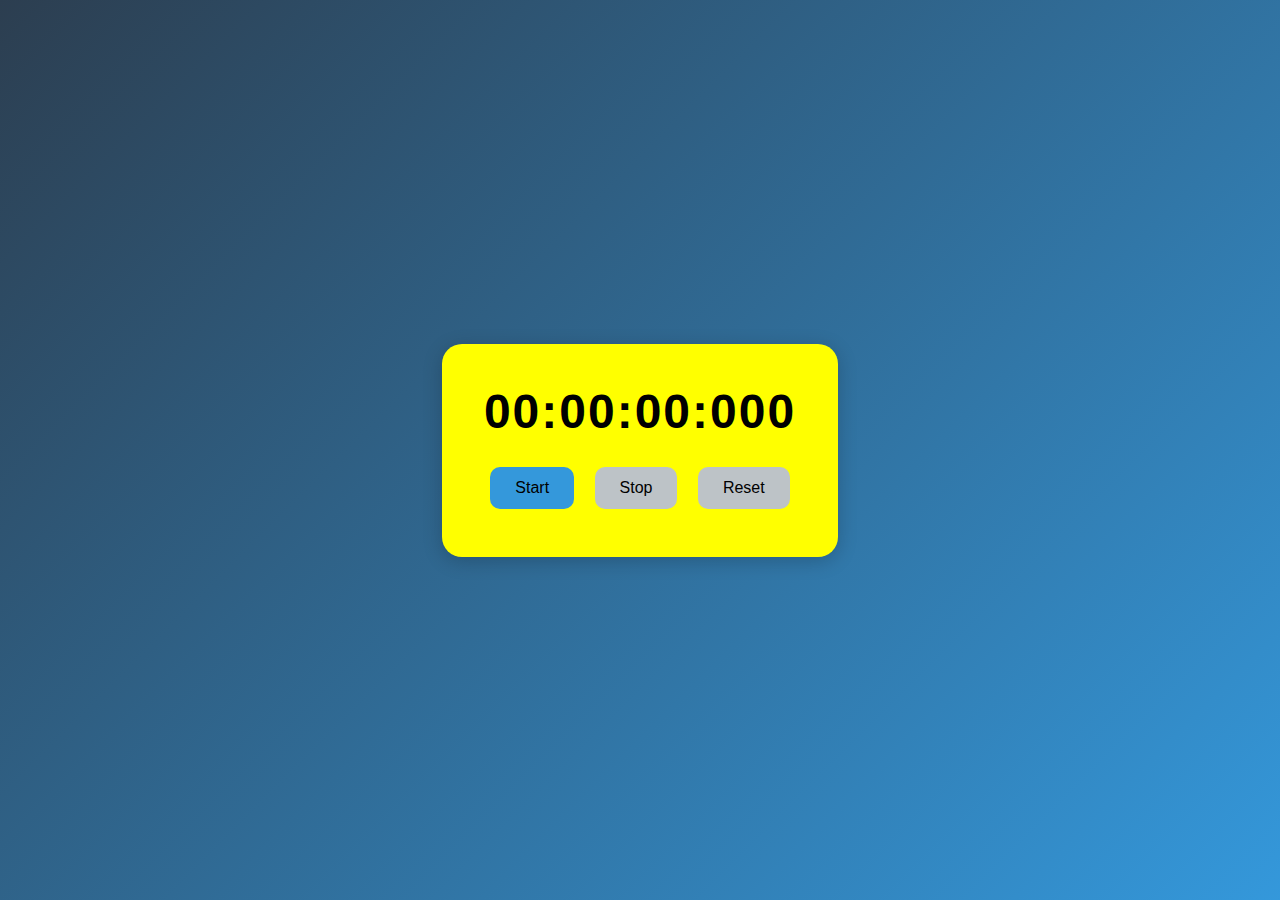
<file: StopWatch.html>
<!DOCTYPE html>
<html lang="en">
<head>
  <meta charset="UTF-8">
  <meta name="viewport" content="width=device-width, initial-scale=1.0">
  <title>Stopwatch Timer</title>
  <style>
    * {
      box-sizing: border-box;
      margin: 0;
      padding: 0;
      font-family: 'Poppins', sans-serif;
    }

    body {
      background: linear-gradient(135deg, #2c3e50, #3498db);
      height: 100vh;
      display: flex;
      justify-content: center;
      align-items: center;
    }

    .stopwatch {
      background: rgb(255, 255, 0);
      padding: 40px;
      border-radius: 20px;
      box-shadow: 0 4px 20px rgba(0,0,0,0.2);
      text-align: center;
    }

    .time {
      font-size: 3rem;
      font-weight: bold;
      margin-bottom: 20px;
      letter-spacing: 2px;
      color: #000000;
    }

    .buttons button {
      background: #3498db;
      border: none;
      padding: 12px 25px;
      margin: 8px;
      border-radius: 10px;
      color: rgb(0, 0, 0);
      font-size: 1rem;
      cursor: pointer;
      transition: all 0.3s ease;
    }

    .buttons button:hover {
      background: #2980b9;
    }

    .buttons button:disabled {
      background: #bdc3c7;
      cursor: not-allowed;
    }
  </style>
</head>
<body>
  <div class="stopwatch">
    <div class="time" id="display">00:00:00:000</div>
    <div class="buttons">
      <button id="start">Start</button>
      <button id="stop" disabled>Stop</button>
      <button id="reset" disabled>Reset</button>
    </div>
  </div>

  <script>
    let startTime, updatedTime, difference, timerInterval;
    let running = false;

    const display = document.getElementById('display');
    const startBtn = document.getElementById('start');
    const stopBtn = document.getElementById('stop');
    const resetBtn = document.getElementById('reset');

    function updateDisplay() {
      updatedTime = new Date().getTime();
      difference = updatedTime - startTime;

      let hours = Math.floor(difference / (1000 * 60 * 60));
      let minutes = Math.floor((difference % (1000 * 60 * 60)) / (1000 * 60));
      let seconds = Math.floor((difference % (1000 * 60)) / 1000);
      let milliseconds = difference % 1000;

      display.textContent =
        `${hours.toString().padStart(2, '0')}:` +
        `${minutes.toString().padStart(2, '0')}:` +
        `${seconds.toString().padStart(2, '0')}:` +
        `${milliseconds.toString().padStart(3, '0')}`;
    }

    startBtn.onclick = () => {
      if (!running) {
        running = true;
        startTime = new Date().getTime() - (difference || 0);
        timerInterval = setInterval(updateDisplay, 10);
        startBtn.disabled = true;
        stopBtn.disabled = false;
        resetBtn.disabled = false;
      }
    };

    stopBtn.onclick = () => {
      running = false;
      clearInterval(timerInterval);
      startBtn.disabled = false;
      stopBtn.disabled = true;
    };

    resetBtn.onclick = () => {
      clearInterval(timerInterval);
      running = false;
      difference = 0;
      display.textContent = "00:00:00:000";
      startBtn.disabled = false;
      stopBtn.disabled = true;
      resetBtn.disabled = true;
    };
  </script>
</body>
</html>
</file>
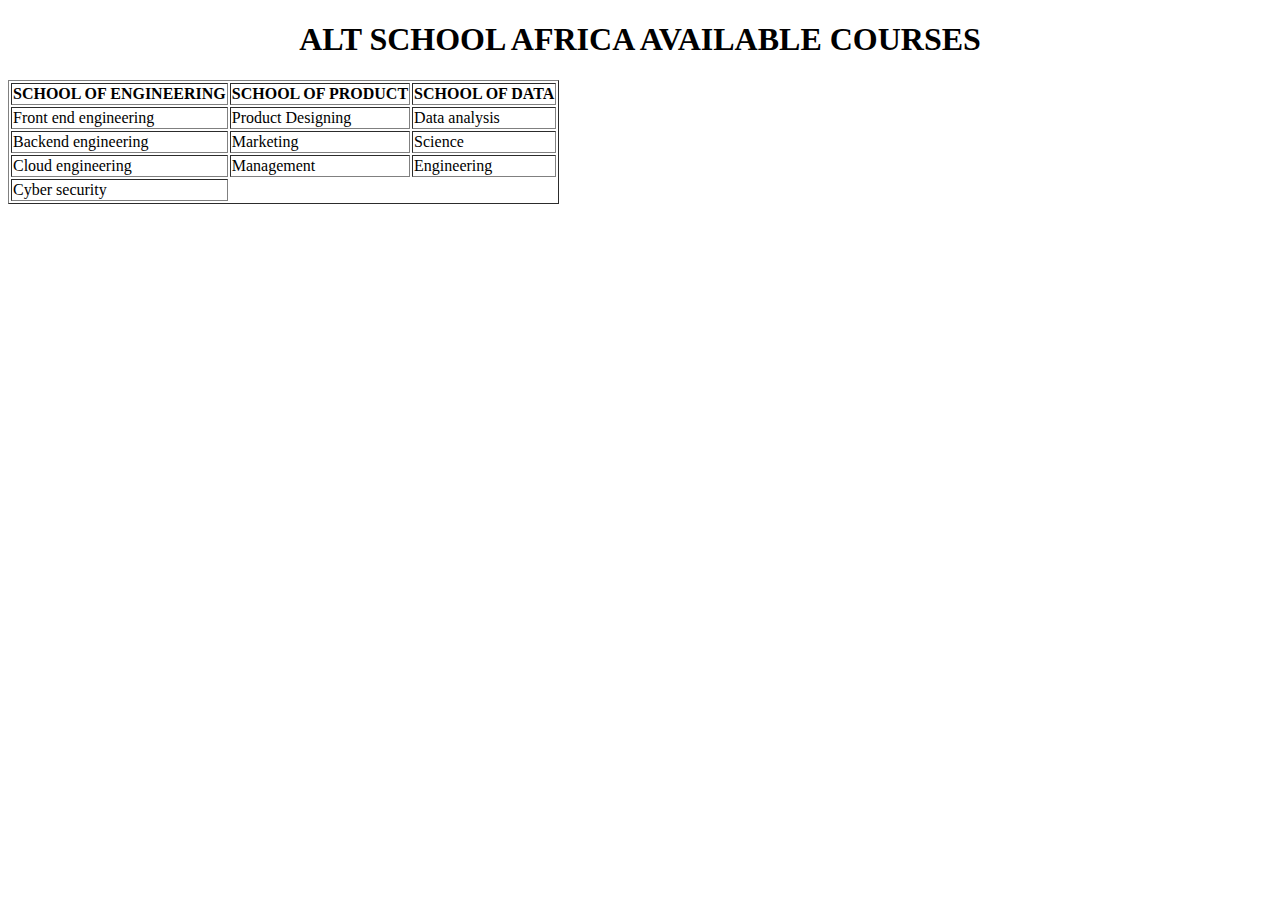
<file: table.html>
<!DOCTYPE html>
<html lang="en">
<head>
    <meta charset="UTF-8">
    <meta name="viewport" content="width=device-width, initial-scale=1.0">
    <title>Document</title>
</head>
<body>
    <h1 style="text-align: center;"> ALT SCHOOL AFRICA  AVAILABLE COURSES</h1>
    <table border="1">
  <tr>
    <th> SCHOOL OF ENGINEERING</th>
    <th>SCHOOL OF PRODUCT</th>
    <th>SCHOOL OF DATA</th>
  </tr>
  <tr>
    <td>Front end engineering</td>
    <td>Product Designing</td>
    <td>Data analysis</td>
  </tr>
  <tr>
    <td>Backend engineering</td>
    <td>Marketing</td>
    <td>Science</td>
  </tr>

<tr> 
    <td>Cloud engineering</td>
    <td>Management</td>
    <td>Engineering</td>
</tr>
<tr>
    <td>Cyber security</td>
</tr>
</table>

</body>
</html>
</file>
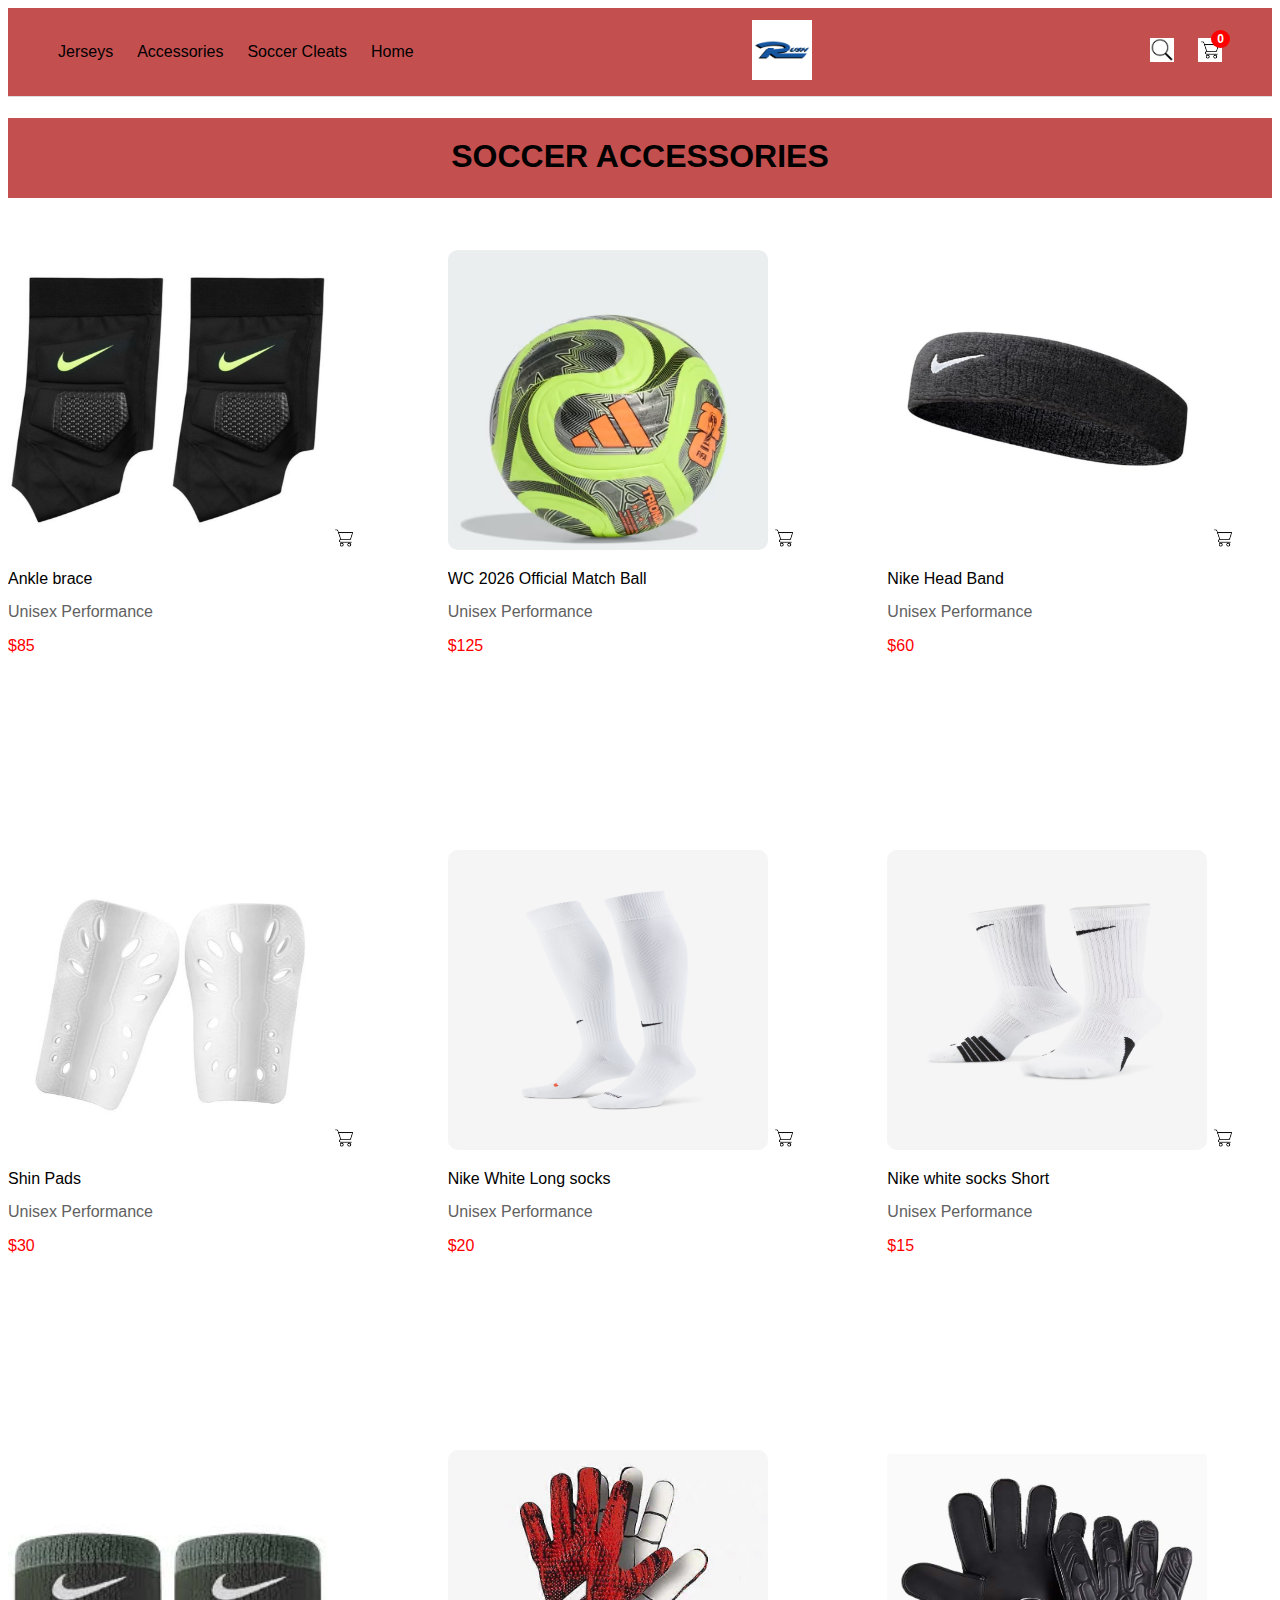
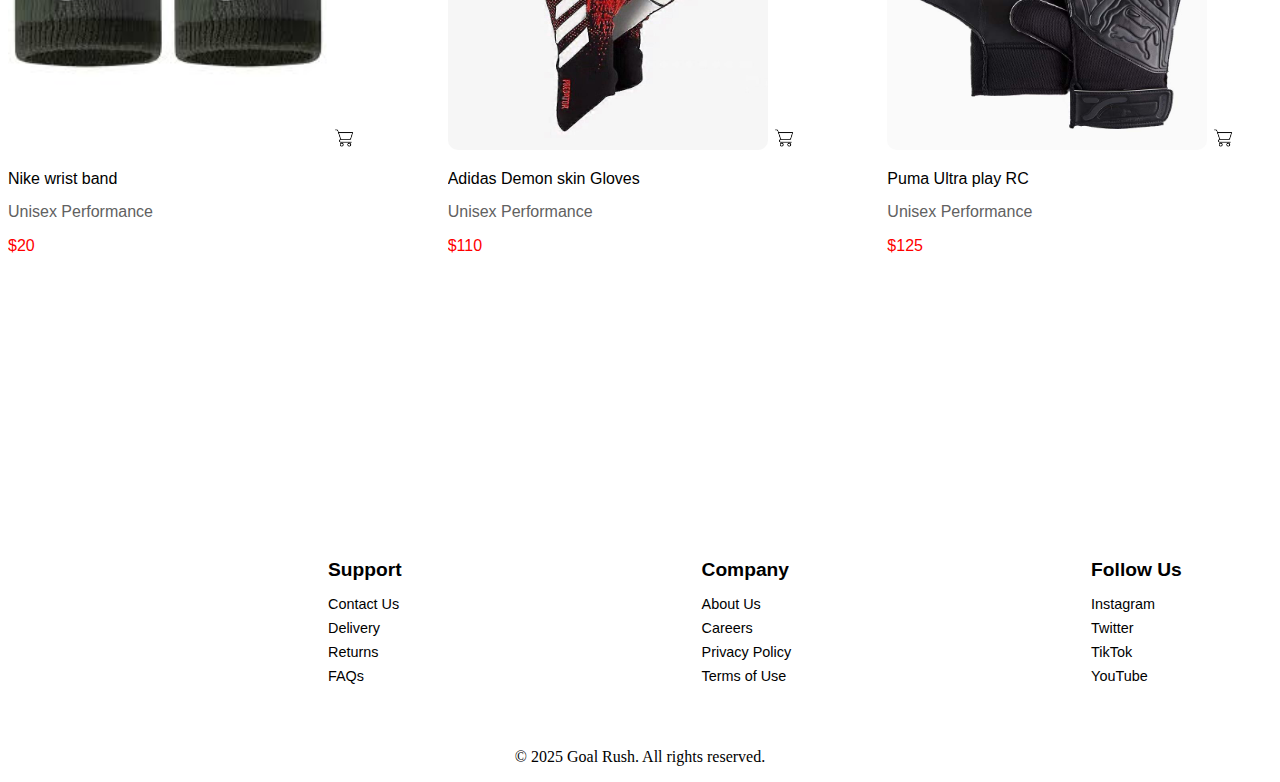
<file: Project/Accessories_code/Accessories.html>
<!DOCTYPE html>
<html lang="en">
<head>
    <meta charset="UTF-8">
    <meta name="viewport" content="width=device-width, initial-scale=1.0">
    <title>Goal Rush . Accessories</title>
    <link rel="stylesheet" href="../Accessories_code/Accessories.css">
    <link rel="icon" type="image/png" href="../Page/logo.png">
</head>
<body>
        <script>
        function addToCartAlert() {
    alert("Item added to cart!");}
    </script>
<nav class="navbar">
    <div class="nav-left">
        <a href="../Jerseys_Code/Jerseys.html">Jerseys</a>
        <a href="../Acc_Code/Accessories.html">Accessories</a>
        <a href="../Cleats_Code/Cleats.html">Soccer Cleats</a>
        <a href="../Project/Home.html">Home</a>
    </div>

    <div class="logo">
        <img src="../Page/logo.png" alt="Store Logo">
    </div>

    <div class="nav-right">
        <a href="" class="search-btn">
        <img src="../Page/search.png" alt="search">
        </a>

        <a href="#" class="cart-btn">
        <img src="../Page/cart.jpg" alt="Cart">
        <span class="cart-count">0</span>
        </a>
    </div>
    </nav>
<h1>SOCCER ACCESSORIES</h1>

<section class="Whole-items1">
    <div class="ind-items">
        <img src="../Accessories/anklev.webp" class="ind-img">
        <a href="" class="cart-btn">
        <img src="../Page/cart.jpg" alt="Cart" onclick="addToCartAlert()" class="add-cart-icon" data-name="Soccer Jersey">
        </a>
        <div class="writing">
        <p>Ankle brace</p>
        <p style="color: rgb(97, 97, 97);">Unisex Performance</p>
        <p style="color: red;">$85</p>
        </div>
    </div>
    
    <div class="ind-items">
        <img src="../Accessories/fifa-world-cup-26-trionda-pro-winter-ball.avif" class="ind-img">
        <a href="" class="cart-btn">
        <img src="../Page/cart.jpg" alt="Cart" onclick="addToCartAlert()" class="add-cart-icon" data-name="Soccer Jersey">
        </a>
        <div class="writing">
        <p>WC 2026 Official Match Ball</p>
        <p style="color: rgb(97, 97, 97);">Unisex Performance</p>
        <p style="color: red;">$125</p>
        </div>
    </div>
    
    <div class="ind-items">
        <img src="../Accessories/head band.webp" class="ind-img">
        <a href="" class="cart-btn">
        <img src="../Page/cart.jpg" alt="Cart" onclick="addToCartAlert()" class="add-cart-icon" data-name="Soccer Jersey">
        </a>
        <div class="writing">
        <p>Nike Head Band</p>
        <p style="color: rgb(97, 97, 97);">Unisex Performance</p>
        <p style="color: red;">$60</p>
        </div>
    </div>
</section>

<section class="Whole-items2">
    <div class="ind-items">
        <img src="../Accessories/shin pads.jpg" class="ind-img">
        <a href="" class="cart-btn">
        <img src="../Page/cart.jpg" alt="Cart" onclick="addToCartAlert()" class="add-cart-icon" data-name="Soccer Jersey">
        </a>
        <div class="writing">
        <p>Shin Pads</p>
        <p style="color: rgb(97, 97, 97);">Unisex Performance</p>
        <p style="color: red;">$30</p>
        </div>
    </div>
    
    <div class="ind-items">
        <img src="../Accessories/socks long.avif" class="ind-img">
        <a href="" class="cart-btn">
        <img src="../Page/cart.jpg" alt="Cart" onclick="addToCartAlert()" class="add-cart-icon" data-name="Soccer cleats">
        </a>
        <div class="writing">
        <p>Nike White Long socks</p>
        <p style="color: rgb(97, 97, 97);">Unisex Performance</p>
        <p style="color: red;">$20</p>
        </div>
    </div>
    
    <div class="ind-items">
        <img src="../Accessories/socks short.avif" class="ind-img">
        <a href="" class="cart-btn">
        <img src="../Page/cart.jpg" alt="Cart" onclick="addToCartAlert()" class="add-cart-icon" data-name="Soccer Jersey">
        </a>
        <div class="writing">
        <p>Nike white socks Short</p>
        <p style="color: rgb(97, 97, 97);">Unisex Performance</p>
        <p style="color: red;">$15</p>
        </div>
    </div>
</section>

<section class="Whole-items2">
    <div class="ind-items">
        <img src="../Accessories/wrist band .jpeg" class="ind-img">
        <a href="" class="cart-btn">
        <img src="../Page/cart.jpg" alt="Cart" onclick="addToCartAlert()" class="add-cart-icon" data-name="Soccer Jersey">
        </a>
        <div class="writing">
        <p>Nike wrist band</p>
        <p style="color: rgb(97, 97, 97);">Unisex Performance</p>
        <p style="color: red;">$20</p>
        </div>
    </div>
    
    <div class="ind-items">
        <img src="../Accessories/Adidas demon skin.jpg" class="ind-img">
        <a href="" class="cart-btn">
        <img src="../Page/cart.jpg" alt="Cart" onclick="addToCartAlert()" class="add-cart-icon" data-name="Soccer Jersey">
        </a>
        <div class="writing">
        <p>Adidas Demon skin Gloves</p>
        <p style="color: rgb(97, 97, 97);">Unisex Performance</p>
        <p style="color: red;">$110</p>
        </div>
    </div>
    
    <div class="ind-items">
        <img src="../Accessories/Puma ultra play RC.jpg" class="ind-img">
        <a href="" class="cart-btn">
        <img src="../Page/cart.jpg" alt="Cart" onclick="addToCartAlert()" class="add-cart-icon" data-name="Soccer Jersey">
        </a>
        <div class="writing">
        <p>Puma Ultra play RC</p>
        <p style="color: rgb(97, 97, 97);">Unisex Performance</p>
        <p style="color: red;">$125</p>
        </div>
    </div>
</section>


<footer class="footer">
    <div class="footer-container">
        </div>

        <div class="footer-section" style="font-family: 'Gill Sans', 'Gill Sans MT', Calibri, 'Trebuchet MS', sans-serif;">
            <h3>Support</h3>
            <a href="#">Contact Us</a>
            <a href="#">Delivery</a>
            <a href="#">Returns</a>
            <a href="#">FAQs</a>
        </div>

        <div class="footer-section" style="font-family: 'Gill Sans', 'Gill Sans MT', Calibri, 'Trebuchet MS', sans-serif;">
            <h3>Company</h3>
            <a href="#">About Us</a>
            <a href="#">Careers</a>
            <a href="#">Privacy Policy</a>
            <a href="#">Terms of Use</a>
        </div>

        <div class="footer-section" style="font-family: 'Gill Sans', 'Gill Sans MT', Calibri, 'Trebuchet MS', sans-serif;">
            <h3>Follow Us</h3>
            <a href="#">Instagram</a>
            <a href="#">Twitter</a>
            <a href="#">TikTok</a>
            <a href="#">YouTube</a>
        </div>

    </div>
</footer>
    <p class="copyright" style="text-align: center;">© 2025 Goal Rush. All rights reserved.</p>

    <script>
// Load saved value from localStorage
let cartCount = parseInt(localStorage.getItem("cartCount")) || 0;

// Update the number on page load
document.getElementById("cart-count").textContent = cartCount;

// Add click events to all product cart icons
document.querySelectorAll(".add-cart-icon").forEach(btn => {
    btn.addEventListener("click", () => {

        // Increase count
        cartCount++;

        // Update text
        document.getElementById("cart-count").textContent = cartCount;

        // SAVE so it doesn't reset after reload
        localStorage.setItem("cartCount", cartCount);
    });
});
</script>
</body>

</html>
</file>
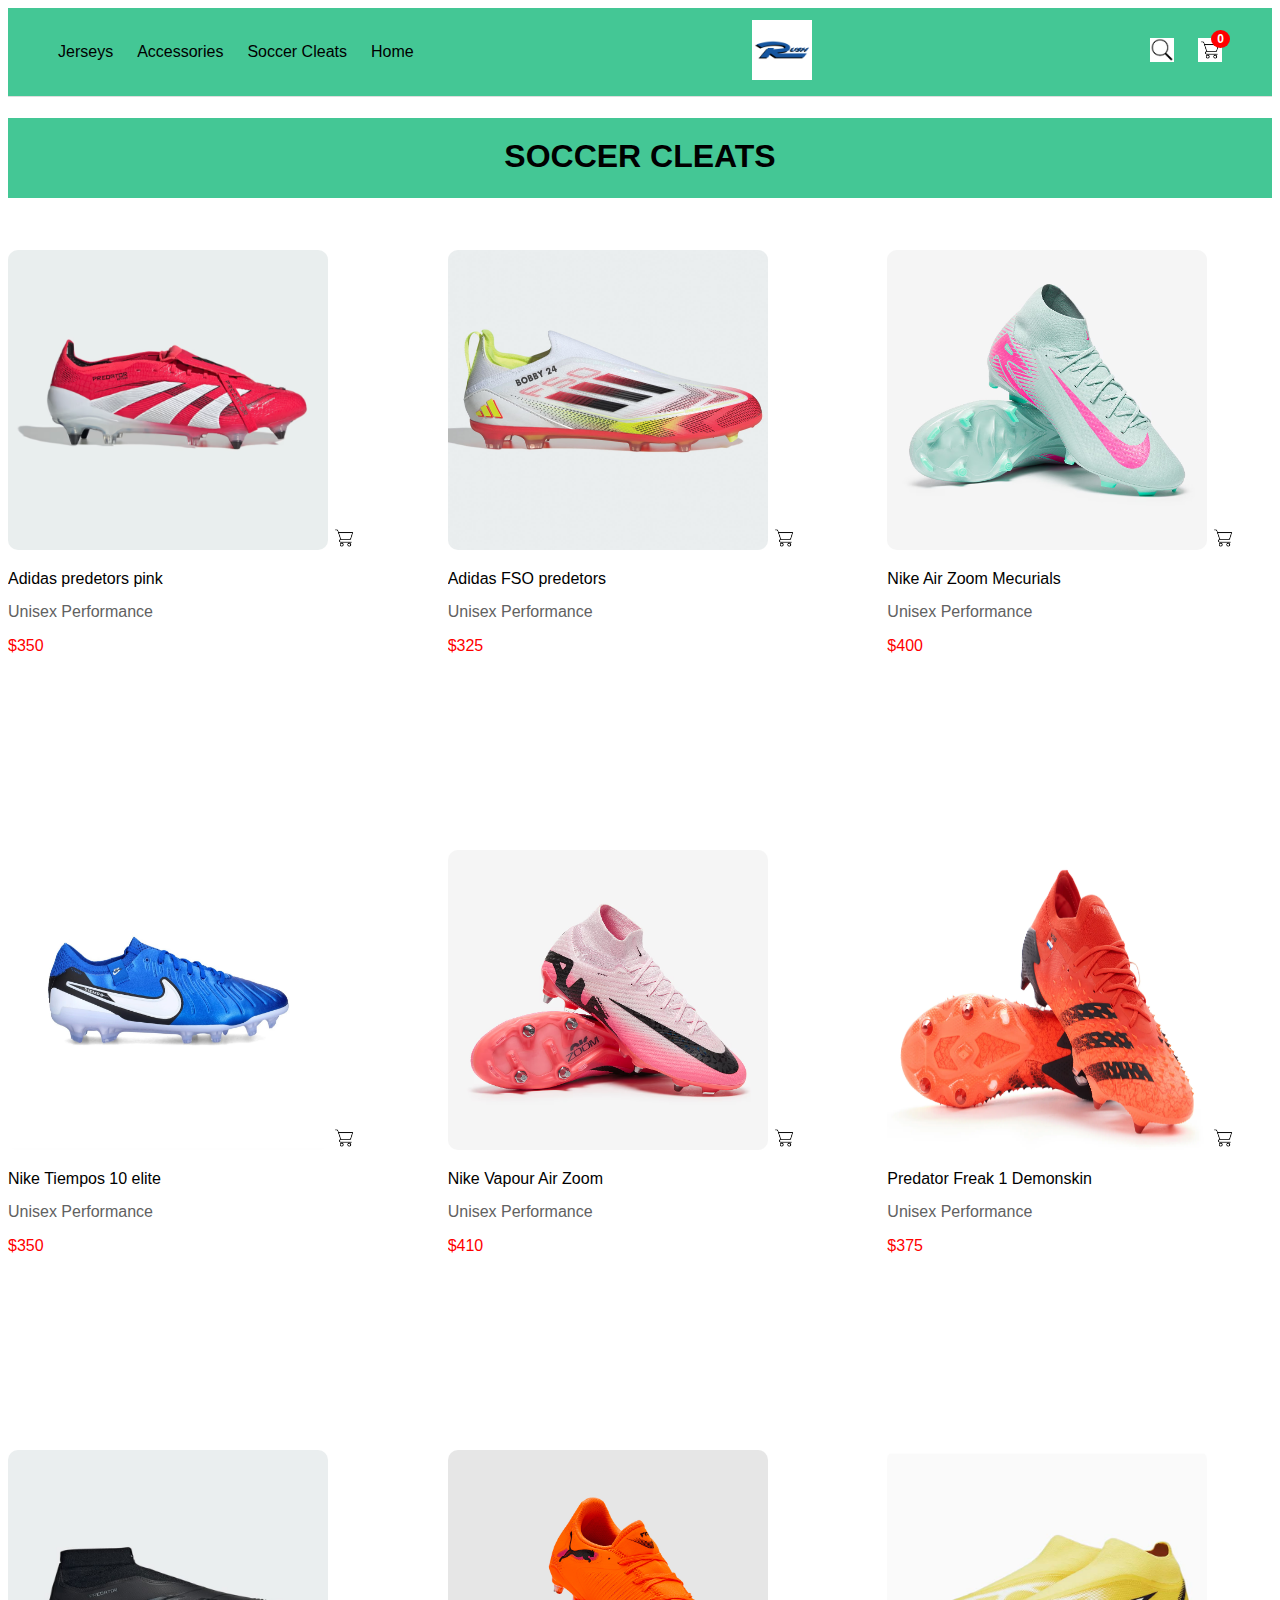
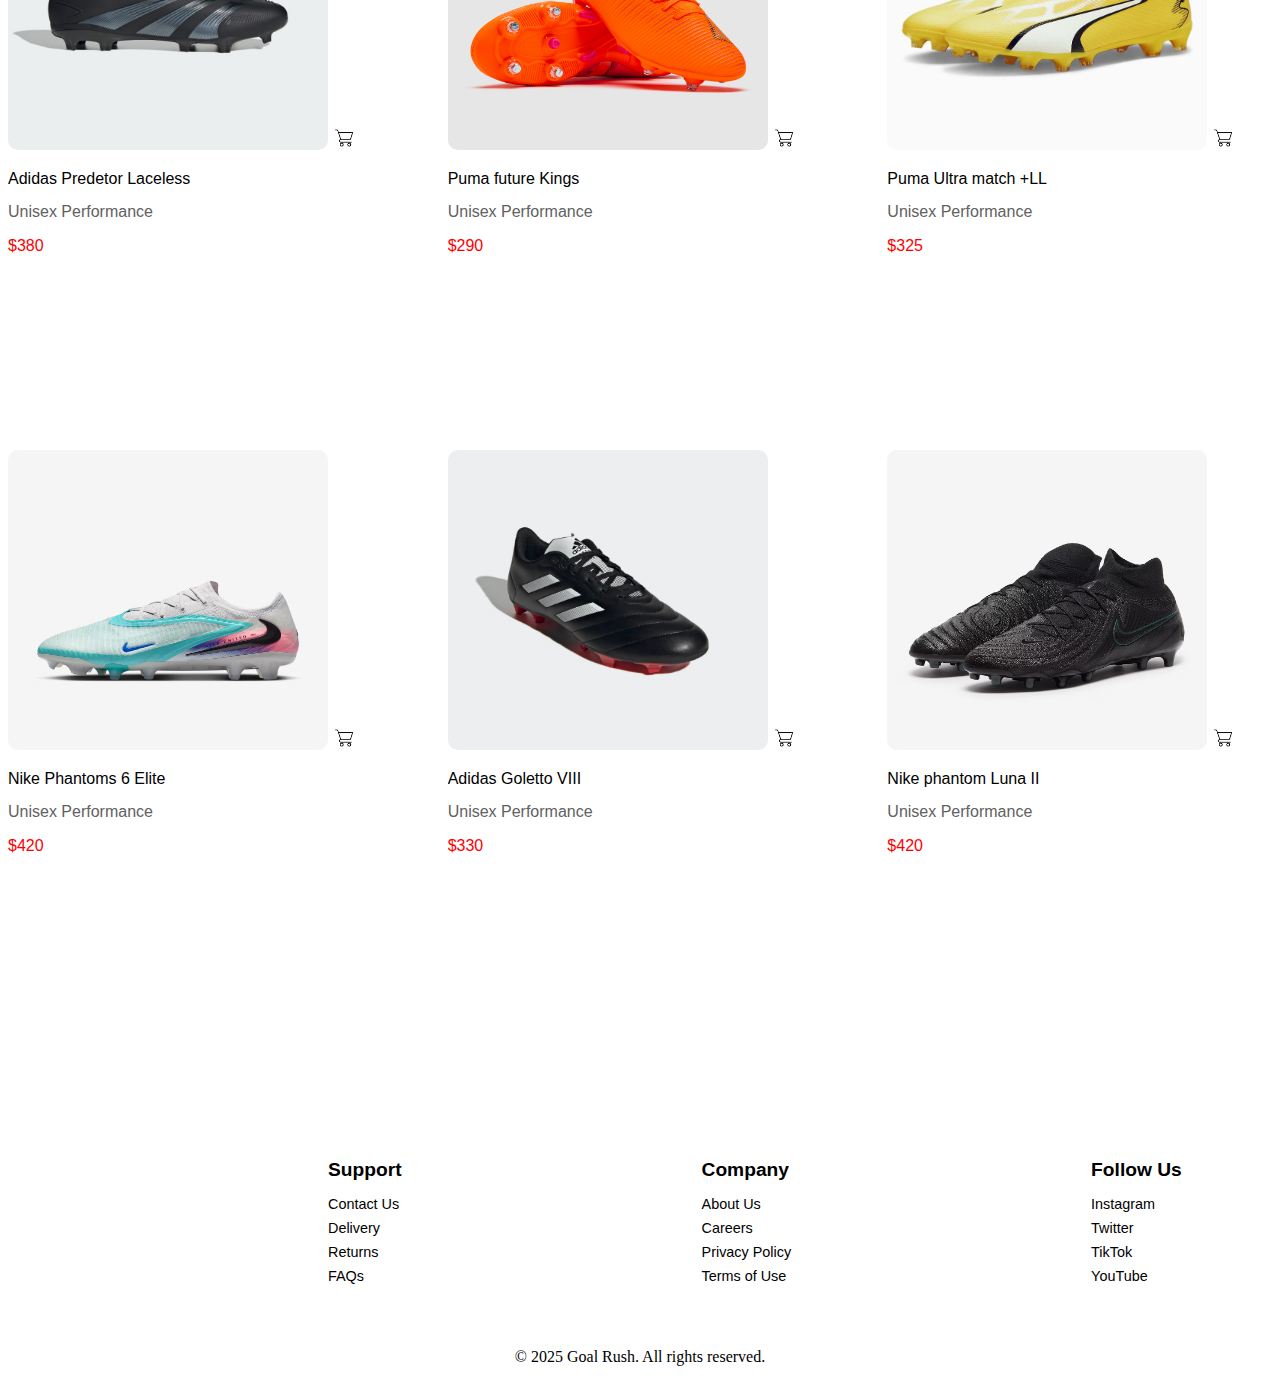
<file: Project/Cleats_Code/Cleats.html>
<!DOCTYPE html>
<html lang="en">
<head>
    <meta charset="UTF-8">
    <meta name="viewport" content="width=device-width, initial-scale=1.0">
    <title>Goal Rush . Cleats</title>
      <link rel="stylesheet" href="../Cleats_Code/Cleats.css">
    <link rel="icon" type="image/png" href="../Page/logo.png">
</head>
<body>

        <script>
        function addToCartAlert() {
    alert("Item added to cart!");}
    </script>
    <nav class="navbar">
    <div class="nav-left">
        <a href="../Jerseys_Code/Jerseys.html">Jerseys</a>
        <a href="../Acc_Code/Accessories.html">Accessories</a>
        <a href="../Cleats_Code/Cleats.html">Soccer Cleats</a>
        <a href="../Project/Home.html">Home</a>
    </div>

    <div class="logo">
        <img src="../Page/logo.png" alt="Store Logo">
    </div>

    <div class="nav-right">
        <a href="" class="search-btn">
        <img src="../Page/search.png" alt="search">
        </a>

        <a href="#" class="cart-btn">
        <img src="../Page/cart.jpg" alt="Cart">
        <span class="cart-count">0</span>
        </a>
    </div>
    </nav>
<h1>SOCCER CLEATS</h1>

<section class="Whole-items1">
    <div class="ind-items">
        <img src="../Boots images/Addidas predetors.png" class="ind-img">
        <a href="" class="cart-btn">
        <img src="../Page/cart.jpg" alt="Cart" onclick="addToCartAlert()" class="add-cart-icon" data-name="Soccer Jersey">
        </a>
        <div class="writing">
        <p>Adidas predetors pink</p>
        <p style="color: rgb(97, 97, 97);">Unisex Performance</p>
        <p style="color: red;">$350</p>
        </div>
    </div>
    
    <div class="ind-items">
        <img src="../Boots images/FSO predetors .jpg" class="ind-img">
        <a href="" class="cart-btn">
        <img src="../Page/cart.jpg" alt="Cart" onclick="addToCartAlert()" class="add-cart-icon" data-name="Soccer Jersey">
        </a>
        <div class="writing">
        <p>Adidas FSO predetors</p>
        <p style="color: rgb(97, 97, 97);">Unisex Performance</p>
        <p style="color: red;">$325</p>
        </div>
    </div>
    
    <div class="ind-items">
        <img src="../Boots images/Nike Air Zoom mercurials .avif" class="ind-img">
        <a href="" class="cart-btn">
        <img src="../Page/cart.jpg" alt="Cart" onclick="addToCartAlert()" class="add-cart-icon" data-name="Soccer Jersey">
        </a>
        <div class="writing">
        <p>Nike Air Zoom Mecurials</p>
        <p style="color: rgb(97, 97, 97);">Unisex Performance</p>
        <p style="color: red;">$400</p>
        </div>
    </div>
</section>

<section class="Whole-items2">
    <div class="ind-items">
        <img src="../Boots images/Nike tiempos 10 elite.png" class="ind-img">
        <a href="" class="cart-btn">
        <img src="../Page/cart.jpg" alt="Cart" onclick="addToCartAlert()" class="add-cart-icon" data-name="Soccer Jersey">
        </a>
        <div class="writing">
        <p>Nike Tiempos 10 elite</p>
        <p style="color: rgb(97, 97, 97);">Unisex Performance</p>
        <p style="color: red;">$350</p>
        </div>
    </div>
    
    <div class="ind-items">
        <img src="../Boots images/Nike Vapour Air Zoom.avif" class="ind-img">
        <a href="" class="cart-btn">
        <img src="../Page/cart.jpg" alt="Cart" onclick="addToCartAlert()" class="add-cart-icon" data-name="Soccer Jersey"> 
        </a>
        <div class="writing">
        <p>Nike Vapour Air Zoom</p>
        <p style="color: rgb(97, 97, 97);">Unisex Performance</p>
        <p style="color: red;">$410</p>
        </div>
    </div>
    
    <div class="ind-items">
        <img src="../Boots images/Predator Freak 1 Demonskin.webp" class="ind-img">
        <a href="" class="cart-btn">
        <img src="../Page/cart.jpg" alt="Cart" onclick="addToCartAlert()" class="add-cart-icon" data-name="Soccer Jersey">
        </a>
        <div class="writing">
        <p>Predator Freak 1 Demonskin</p>
        <p style="color: rgb(97, 97, 97);">Unisex Performance</p>
        <p style="color: red;">$375</p>
        </div>
    </div>
</section>

<section class="Whole-items2">
    <div class="ind-items">
        <img src="../Boots images/Predator_League_Laceless_Firm_Ground_Football_Boots_Black_IG7769_01_standard_hover.jpg" class="ind-img">
        <a href="" class="cart-btn">
        <img src="../Page/cart.jpg" alt="Cart" onclick="addToCartAlert()" class="add-cart-icon" data-name="Soccer Jersey">
        </a>
        <div class="writing">
        <p>Adidas Predetor Laceless</p>
        <p style="color: rgb(97, 97, 97);">Unisex Performance</p>
        <p style="color: red;">$380</p>
        </div>
    </div>
    
    <div class="ind-items">
        <img src="../Boots images/Puma future kings.jpg" class="ind-img">
        <a href="" class="cart-btn">
        <img src="../Page/cart.jpg" alt="Cart" onclick="addToCartAlert()" class="add-cart-icon" data-name="Soccer Jersey">
        </a>
        <div class="writing">
        <p>Puma future Kings</p>
        <p style="color: rgb(97, 97, 97);">Unisex Performance</p>
        <p style="color: red;">$290</p>
        </div>
    </div>
    
    <div class="ind-items">
        <img src="../Boots images/Puma Ultra match +LL.jpg" class="ind-img">
        <a href="" class="cart-btn">
        <img src="../Page/cart.jpg" alt="Cart" onclick="addToCartAlert()" class="add-cart-icon" data-name="Soccer Jersey">
        </a>
        <div class="writing">
        <p>Puma Ultra match +LL</p>
        <p style="color: rgb(97, 97, 97);">Unisex Performance</p>
        <p style="color: red;">$325</p>
        </div>
    </div>
</section>

<section class="Whole-items2">
    <div class="ind-items">
        <img src="../Boots images/PHANTOM+6+LOW+ELITE+FG+NU2.avif" class="ind-img">
        <a href="" class="cart-btn">
        <img src="../Page/cart.jpg" alt="Cart" onclick="addToCartAlert()" class="add-cart-icon" data-name="Soccer Jersey">
        </a>
        <div class="writing">
        <p>Nike Phantoms 6 Elite</p>
        <p style="color: rgb(97, 97, 97);">Unisex Performance</p>
        <p style="color: red;">$420</p>
        </div>
    </div>
    
    <div class="ind-items">
        <img src="../Boots images/Goletto_VIII_Firm_Ground_Cleats_Black_GX7793_04_standard.webp" class="ind-img">
        <a href="" class="cart-btn">
        <img src="../Page/cart.jpg" alt="Cart" onclick="addToCartAlert()" class="add-cart-icon" data-name="Soccer Jersey">
        </a>
        <div class="writing">
        <p>Adidas Goletto VIII</p>
        <p style="color: rgb(97, 97, 97);">Unisex Performance</p>
        <p style="color: red;">$330</p>
        </div>
    </div>
    
    <div class="ind-items">
        <img src="../Boots images/Nike phantom Luna II .avif" class="ind-img">
        <a class="cart-btn">
        <img src="../Page/cart.jpg" alt="Cart" onclick="addToCartAlert()" class="add-cart-icon" data-name="Soccer Jersey">
        </a>
        <div class="writing">
        <p>Nike phantom Luna II</p>
        <p style="color: rgb(97, 97, 97);">Unisex Performance</p>
        <p style="color: red;">$420</p>
        </div>
    </div>
    </section>



<footer class="footer">
    <div class="footer-container">
        </div>

        <div class="footer-section" style="font-family: 'Gill Sans', 'Gill Sans MT', Calibri, 'Trebuchet MS', sans-serif;">
            <h3>Support</h3>
            <a href="#">Contact Us</a>
            <a href="#">Delivery</a>
            <a href="#">Returns</a>
            <a href="#">FAQs</a>
        </div>

        <div class="footer-section" style="font-family: 'Gill Sans', 'Gill Sans MT', Calibri, 'Trebuchet MS', sans-serif;">
            <h3>Company</h3>
            <a href="#">About Us</a>
            <a href="#">Careers</a>
            <a href="#">Privacy Policy</a>
            <a href="#">Terms of Use</a>
        </div>

        <div class="footer-section" style="font-family: 'Gill Sans', 'Gill Sans MT', Calibri, 'Trebuchet MS', sans-serif;">
            <h3>Follow Us</h3>
            <a href="#">Instagram</a>
            <a href="#">Twitter</a>
            <a href="#">TikTok</a>
            <a href="#">YouTube</a>
        </div>

    </div>
</footer>
    <p class="copyright" style="text-align: center;">© 2025 Goal Rush. All rights reserved.</p>

    <script>
// Load saved value from localStorage
let cartCount = parseInt(localStorage.getItem("cartCount")) || 0;

// Update the number on page load
document.getElementById("cart-count").textContent = cartCount;

// Add click events to all product cart icons
document.querySelectorAll(".add-cart-icon").forEach(btn => {
    btn.addEventListener("click", () => {

        // Increase count
        cartCount++;

        // Update text
        document.getElementById("cart-count").textContent = cartCount;

        // SAVE so it doesn't reset after reload
        localStorage.setItem("cartCount", cartCount);
    });
});
</script>
</body>

</section>
</file>
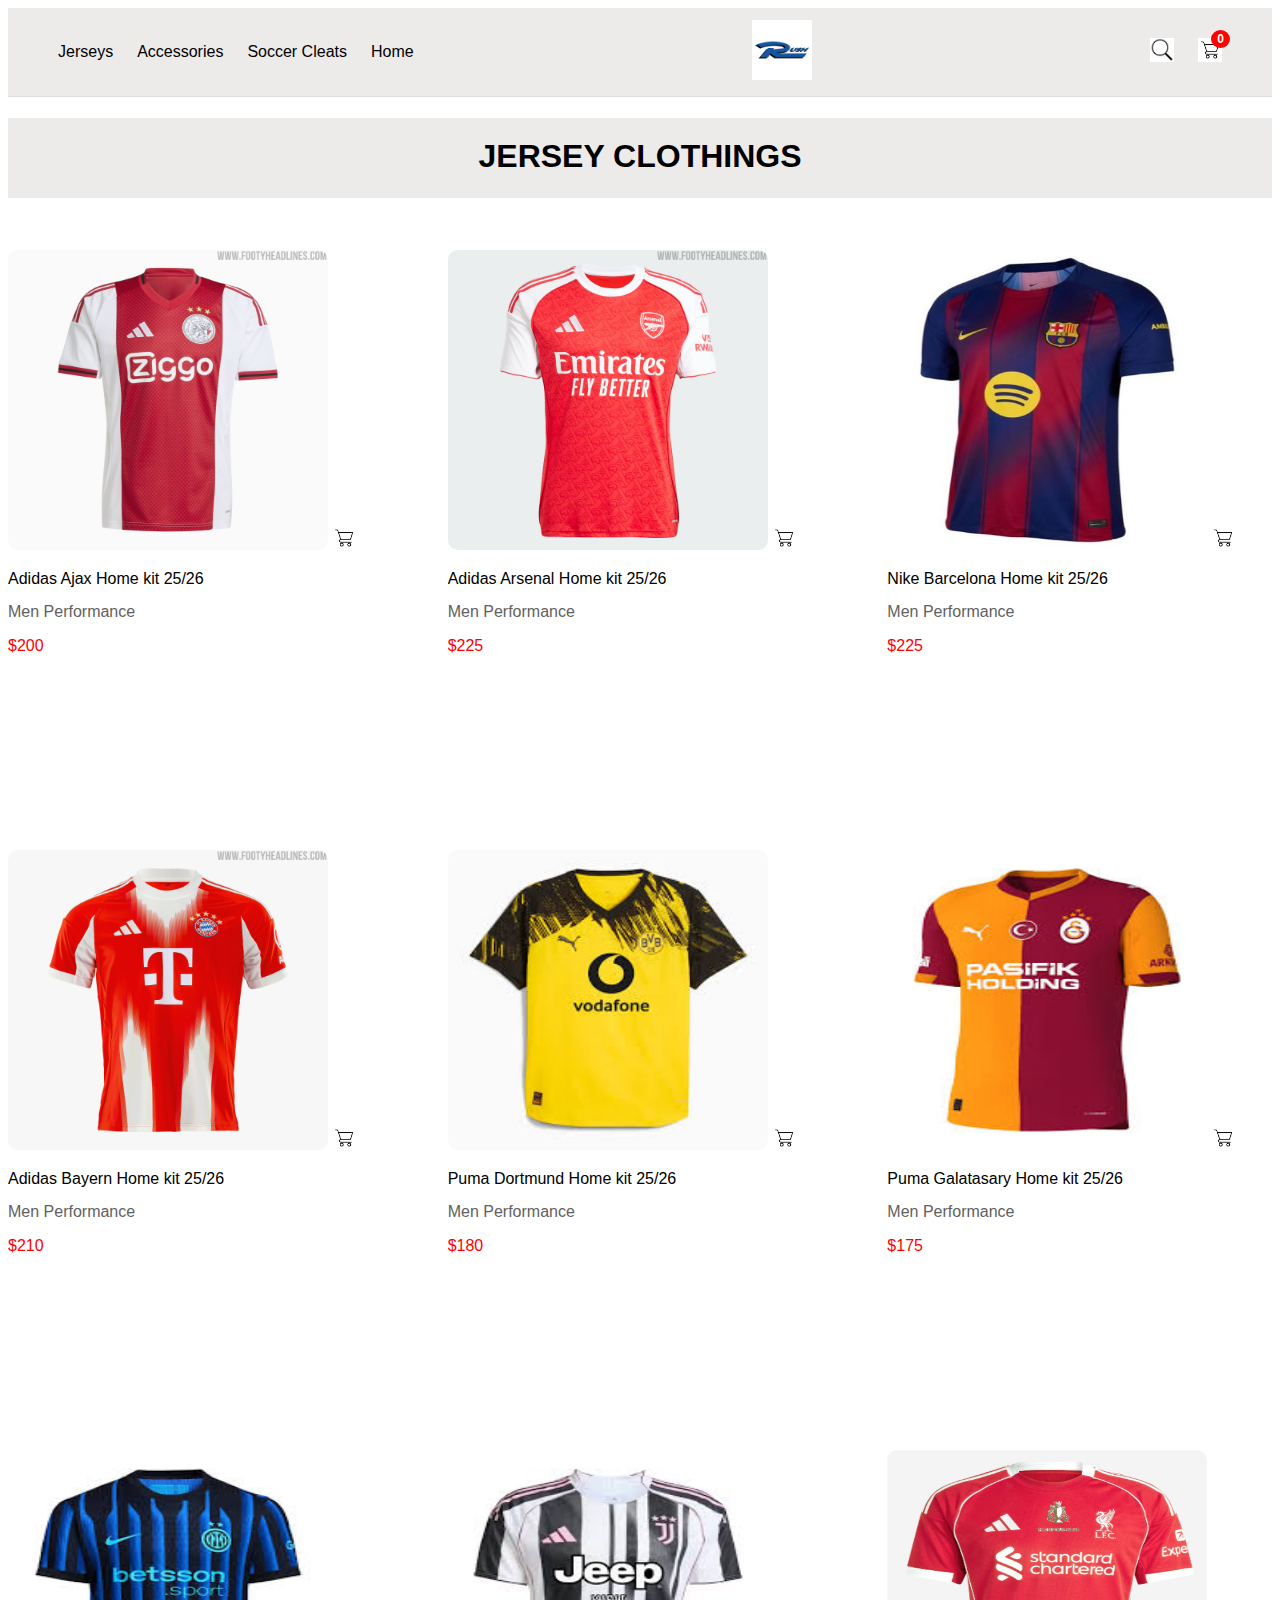
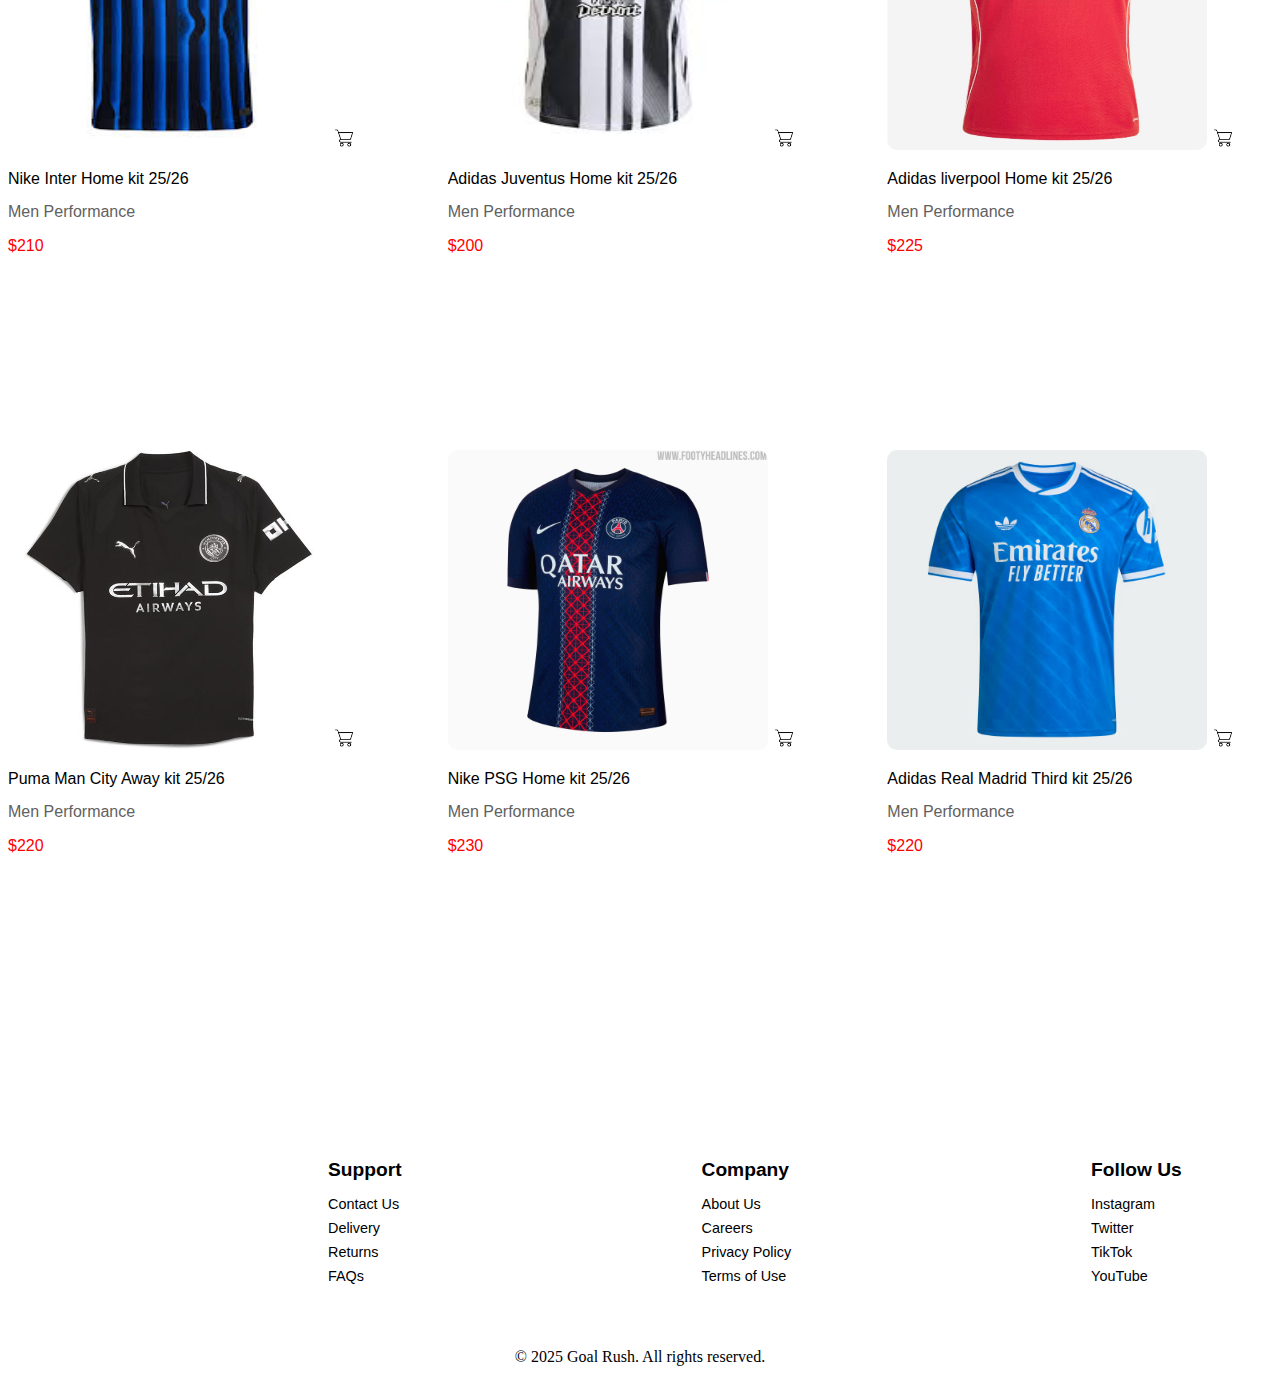
<file: Project/Jerseys_Code/Jerseys.html>
<!DOCTYPE html>
<html lang="en">
<head>
    <meta charset="UTF-8">
    <meta name="viewport" content="width=device-width, initial-scale=1.0">
    <title>Goal Rush . Jerseys</title>
    <link rel="stylesheet" href="Jerseys.css">
    <link rel="stylesheet" href="Jerseys.js">
    <link rel="icon" type="image/png" href="../Page/logo.png">
</head>
<body>
    <script>
        function addToCartAlert() {
    alert("Item added to cart!");}
    </script>

    <nav class="navbar">
    <div class="nav-left">
        <a href="../Jerseys_Code/Jerseys.html">Jerseys</a>
        <a href="../Acc_Code/Accessories.html">Accessories</a>
        <a href="../Cleats_Code/Cleats.html">Soccer Cleats</a>
        <a href="../Project/Home.html">Home</a>
    </div>

    <div class="logo">
        <img src="../Page/logo.png" alt="Store Logo">
    </div>

    <div class="nav-right">
        <a href="" class="search-btn">
        <img src="../Page/search.png" alt="search">
        </a>

        <a class="cart-btn">
        <img src="../Page/cart.jpg">
        <span class="cart-count" id="cart-count">0</span>
        </a>
    </div>
    </nav>
<h1>JERSEY CLOTHINGS</h1>

<section class="Whole-items1">
    <div class="ind-items">
        <img src="../Jerseys/ajax-25-26-home-kit (5).jpg" class="ind-img">
        <a href="" class="cart-btn">
        <img src="../Page/cart.jpg" alt="Cart" onclick="addToCartAlert()" class="add-cart-icon" data-name="Soccer Jersey">
        </a>
        <div class="writing">
        <p>Adidas Ajax Home kit 25/26</p>
        <p style="color: rgb(97, 97, 97);">Men Performance</p>
        <p style="color: red;">$200</p>
        </div>
    </div>
    
    <div class="ind-items">
        <img src="../Jerseys/arsenal-25-26-home-kit (14).jpg" class="ind-img">
        <a href="" class="cart-btn">
        <img src="../Page/cart.jpg" alt="Cart" onclick="addToCartAlert()" class="add-cart-icon" data-name="Soccer Jersey">
        </a>
        <div class="writing">
        <p>Adidas Arsenal Home kit 25/26</p>
        <p style="color: rgb(97, 97, 97);">Men Performance</p>
        <p style="color: red;">$225</p>
        </div>
    </div>
    
    <div class="ind-items">
        <img src="../Jerseys/barcelona-home-jersey-350x435.jpg" class="ind-img">
        <a href="" class="cart-btn">
        <img src="../Page/cart.jpg" alt="Cart" onclick="addToCartAlert()" class="add-cart-icon" data-name="Soccer Jersey">
        </a>
        <div class="writing">
        <p>Nike Barcelona Home kit 25/26</p>
        <p style="color: rgb(97, 97, 97);">Men Performance</p>
        <p style="color: red;">$225</p>
        </div>
    </div>
</section>

<section class="Whole-items2">
    <div class="ind-items">
        <img src="../Jerseys/bayern-25-26-home-kit (9).jpg" class="ind-img">
        <a href="" class="cart-btn">
        <img src="../Page/cart.jpg" alt="Cart" onclick="addToCartAlert()" class="add-cart-icon" data-name="Soccer Jersey">
        </a>
        <div class="writing">
        <p>Adidas Bayern Home kit 25/26</p>
        <p style="color: rgb(97, 97, 97);">Men Performance</p>
        <p style="color: red;">$210</p>
        </div>
    </div>
    
    <div class="ind-items">
        <img src="../Jerseys/BVB.jpeg" class="ind-img">
        <a href="" class="cart-btn">
        <img src="../Page/cart.jpg" alt="Cart" onclick="addToCartAlert()" class="add-cart-icon" data-name="Soccer Jersey">
        </a>
        <div class="writing">
        <p>Puma Dortmund Home kit 25/26</p>
        <p style="color: rgb(97, 97, 97);">Men Performance</p>
        <p style="color: red;">$180</p>
        </div>
    </div>
    
    <div class="ind-items">
        <img src="../Jerseys/gala.jpeg" class="ind-img">
        <a href="" class="cart-btn">
        <img src="../Page/cart.jpg" alt="Cart" onclick="addToCartAlert()" class="add-cart-icon" data-name="Soccer Jersey">
        </a>
        <div class="writing">
        <p>Puma Galatasary Home kit 25/26</p>
        <p style="color: rgb(97, 97, 97);">Men Performance</p>
        <p style="color: red;">$175</p>
        </div>
    </div>
</section>

<section class="Whole-items2">
    <div class="ind-items">
        <img src="../Jerseys/inter.jpeg" class="ind-img">
        <a href="" class="cart-btn">
        <img src="../Page/cart.jpg" alt="Cart" onclick="addToCartAlert()" class="add-cart-icon" data-name="Soccer Jersey">
        </a>
        <div class="writing">
        <p>Nike Inter Home kit 25/26</p>
        <p style="color: rgb(97, 97, 97);">Men Performance</p>
        <p style="color: red;">$210</p>
        </div>
    </div>
    
    <div class="ind-items">
        <img src="../Jerseys/juve.jpeg" class="ind-img">
        <a href="" class="cart-btn">
        <img src="../Page/cart.jpg" alt="Cart" onclick="addToCartAlert()" class="add-cart-icon" data-name="Soccer Jersey">
        </a>
        <div class="writing">
        <p>Adidas Juventus Home kit 25/26</p>
        <p style="color: rgb(97, 97, 97);">Men Performance</p>
        <p style="color: red;">$200</p>
        </div>
    </div>
    
    <div class="ind-items">
        <img src="../Jerseys/LFC.png" class="ind-img">
        <a href="" class="cart-btn">
        <img src="../Page/cart.jpg" alt="Cart" onclick="addToCartAlert()" class="add-cart-icon" data-name="Soccer Jersey">
        </a>
        <div class="writing">
        <p>Adidas liverpool Home kit 25/26</p>
        <p style="color: rgb(97, 97, 97);">Men Performance</p>
        <p style="color: red;">$225</p>
        </div>
    </div>
</section>

<section class="Whole-items2">
    <div class="ind-items">
        <img src="../Jerseys/manchester-city-away-25-26.jpg" class="ind-img">
        <a href="" class="cart-btn">
        <img src="../Page/cart.jpg" alt="Cart" onclick="addToCartAlert()" class="add-cart-icon" data-name="Soccer Jersey">
        </a>
        <div class="writing">
        <p>Puma Man City Away kit 25/26</p>
        <p style="color: rgb(97, 97, 97);">Men Performance</p>
        <p style="color: red;">$220</p>
        </div>
    </div>
    
    <div class="ind-items">
        <img src="../Jerseys/PSG 25-26 Home Kit Released  (7).jpg" class="ind-img">
        <a href="" class="cart-btn">
        <img src="../Page/cart.jpg" alt="Cart" onclick="addToCartAlert()" class="add-cart-icon" data-name="Soccer Jersey">
        </a>
        <div class="writing">
        <p>Nike PSG Home kit 25/26</p>
        <p style="color: rgb(97, 97, 97);">Men Performance</p>
        <p style="color: red;">$230</p>
        </div>
    </div>
    
    <div class="ind-items">
        <img src="../Jerseys/real-madrid-25-26-third-jersey.avif" class="ind-img">
        <a class="cart-btn">
        <img src="../Page/cart.jpg" alt="Cart" onclick="addToCartAlert()" class="add-cart-icon" data-name="Soccer Jersey">
        </a>
        <div class="writing">
        <p>Adidas Real Madrid Third kit 25/26</p>
        <p style="color: rgb(97, 97, 97);">Men Performance</p>
        <p style="color: red;">$220</p>
        </div>
    </div>
</section>

<footer class="footer">
    <div class="footer-container">
        </div>

        <div class="footer-section" style="font-family: 'Gill Sans', 'Gill Sans MT', Calibri, 'Trebuchet MS', sans-serif;">
            <h3>Support</h3>
            <a href="#">Contact Us</a>
            <a href="#">Delivery</a>
            <a href="#">Returns</a>
            <a href="#">FAQs</a>
        </div>

        <div class="footer-section" style="font-family: 'Gill Sans', 'Gill Sans MT', Calibri, 'Trebuchet MS', sans-serif;">
            <h3>Company</h3>
            <a href="#">About Us</a>
            <a href="#">Careers</a>
            <a href="#">Privacy Policy</a>
            <a href="#">Terms of Use</a>
        </div>

        <div class="footer-section" style="font-family: 'Gill Sans', 'Gill Sans MT', Calibri, 'Trebuchet MS', sans-serif;">
            <h3>Follow Us</h3>
            <a href="#">Instagram</a>
            <a href="#">Twitter</a>
            <a href="#">TikTok</a>
            <a href="#">YouTube</a>
        </div>

    </div>
</footer>
    <p class="copyright" style="text-align: center;">© 2025 Goal Rush. All rights reserved.</p>

<script>
// Load saved value from localStorage
let cartCount = parseInt(localStorage.getItem("cartCount")) || 0;

// Update the number on page load
document.getElementById("cart-count").textContent = cartCount;

// Add click events to all product cart icons
document.querySelectorAll(".add-cart-icon").forEach(btn => {
    btn.addEventListener("click", () => {

        // Increase count
        cartCount++;

        // Update text
        document.getElementById("cart-count").textContent = cartCount;

        // SAVE so it doesn't reset after reload
        localStorage.setItem("cartCount", cartCount);
    });
});
</script>


</body>
</html>
</file>
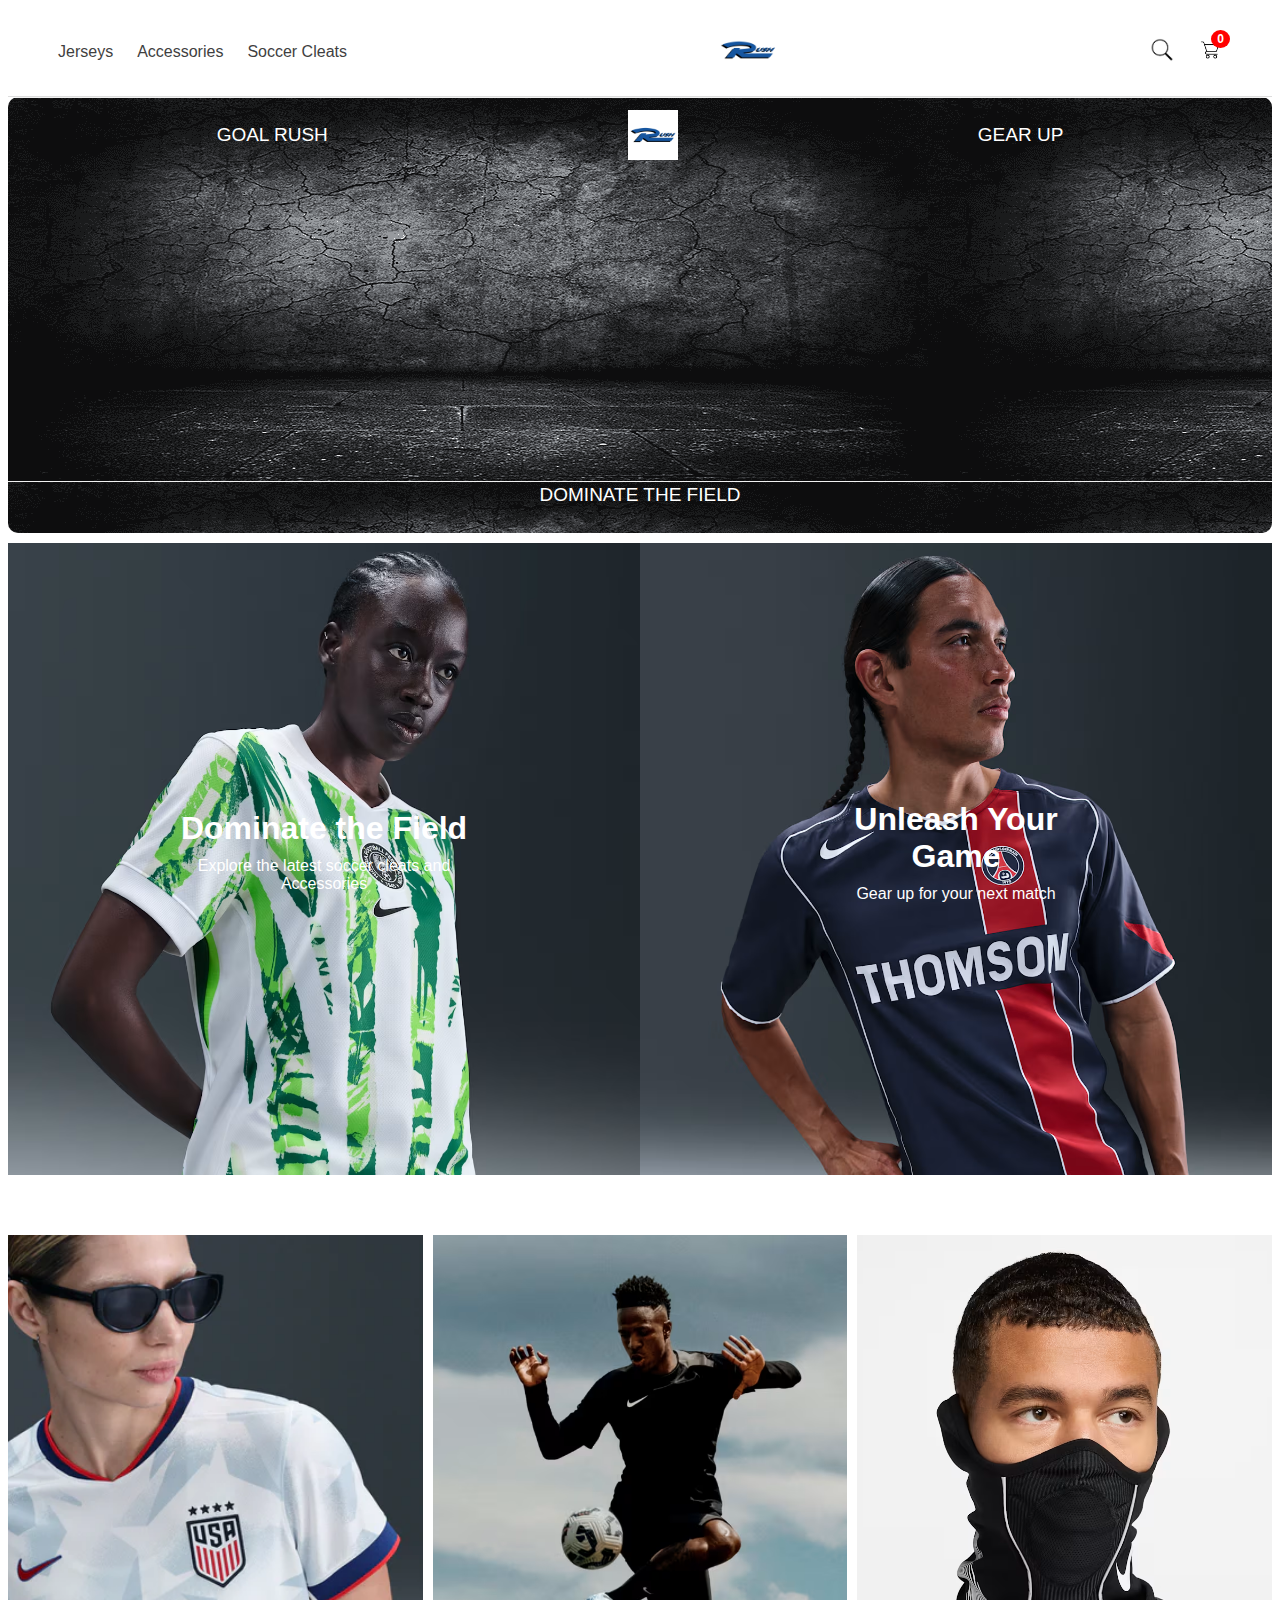
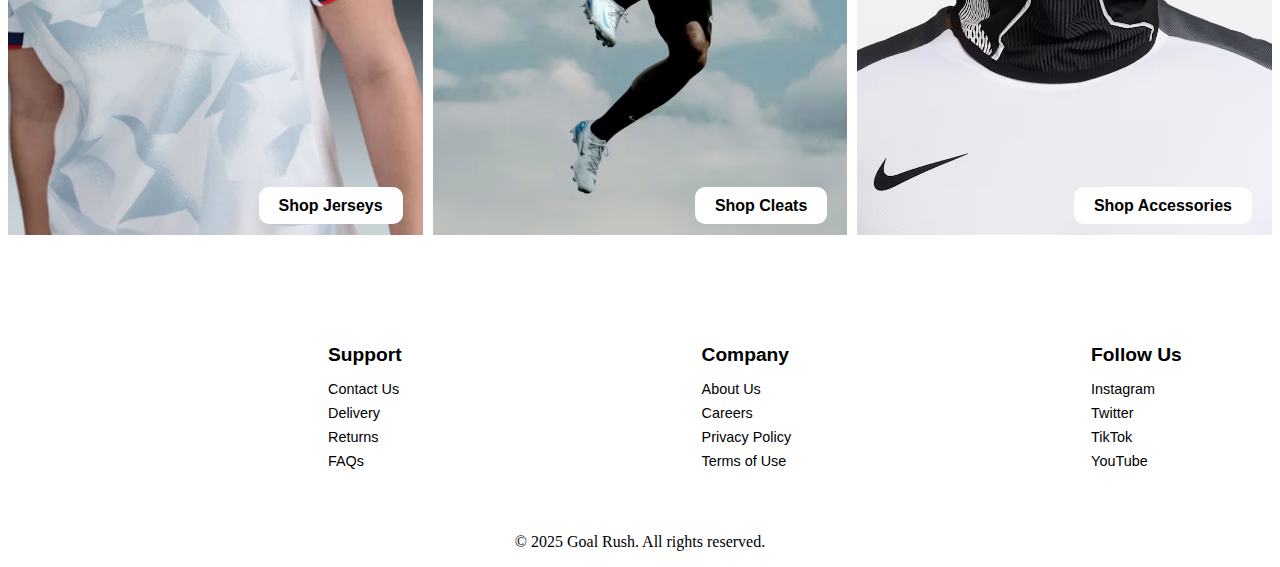
<file: Project/Project/Home.html>
<!DOCTYPE html>
<html lang="en">
<head>
  <meta charset="UTF-8">
  <meta name="viewport" content="width=device-width, initial-scale=1.0">
  <title>Goal Rush</title>
  <link rel="stylesheet" href="Home.CSS">
  <link rel="icon" type="image/png" href="../Page/logo.png">
</head>
<body>
<nav class="navbar">
    <div class="nav-left">
        <a href="../Jerseys_Code/Jerseys.html">Jerseys</a>
        <a href="../Accessories_code/Accessories.html">Accessories</a>
        <a href="../Cleats_Code/Cleats.html">Soccer Cleats</a>
    </div>

    <div class="logo">
        <img src="../Page/logo.png" alt="Store Logo">
    </div>

    <div class="nav-right">
        <a href="" class="search-btn">
        <img src="../Page/search.png" alt="search">
        </a>

        <a href="../Project/Cart.html" class="cart-btn">
        <img src="../Page/cart.jpg" alt="Cart">
        <span class="cart-count">0</span>
        </a>
    </div>
</nav>

<div class="banner">
  <div class="content">
    <p style="font-family:'Gill Sans', 'Gill Sans MT', Calibri, 'Trebuchet MS', sans-serif">GOAL RUSH</p>
    <img src="../Page/logo.png" alt="store logo" class="promo-logo">
    <p style="font-family:'Gill Sans', 'Gill Sans MT', Calibri, 'Trebuchet MS', sans-serif">GEAR UP</p>
    <p style="font-family:'Gill Sans', 'Gill Sans MT', Calibri, 'Trebuchet MS', sans-serif">DOMINATE THE FIELD</p>
  </div>
</div>
<section class="split-section">
    <div class="split-item">
        <img src="../Page/Nig.avif" alt="Player 1" class="split-img">
        <div class="split-text">
            <h2>Dominate the Field</h2>
            <p>Explore the latest soccer cleats and Accessories</p>
        </div>
    </div>

    <div class="split-item">
        <img src="../Page/Man 2.avif" alt="Player 2" class="split-img">
        <div class="split-text">
            <h2>Unleash Your Game</h2>
            <p>Gear up for your next match</p>
        </div>
    </div>
</section>

<section class="triple-section">
    <div class="triple-item">
        <img src="../Page/Man 3.webp" class="triple-img">
        <div class="btn-wrapper">
            <a href="../Jerseys_Code/Jerseys.html" class="img-btn" style="font-family: 'Gill Sans', 'Gill Sans MT', Calibri, 'Trebuchet MS', sans-serif;">Shop Jerseys</a>
        </div>
    </div>
    
    <div class="triple-item">
        <img src="../Page/man 4.avif" class="triple-img">
        <div class="btn-wrapper">
            <a href="../Cleats_Code/Cleats.html" class="img-btn" style="font-family: 'Gill Sans', 'Gill Sans MT', Calibri, 'Trebuchet MS', sans-serif;">Shop Cleats</a>
        </div>
    </div>
    
    <div class="triple-item">
        <img src="../Page/Man 5.avif" class="triple-img">
        <div class="btn-wrapper">
            <a href="../Accessories_code/Accessories.html" class="img-btn" style="font-family: 'Gill Sans', 'Gill Sans MT', Calibri, 'Trebuchet MS', sans-serif;">Shop Accessories</a>
        </div>
    </div>
</section>
<footer class="footer">
    <div class="footer-container">
        </div>

        <div class="footer-section" style="font-family: 'Gill Sans', 'Gill Sans MT', Calibri, 'Trebuchet MS', sans-serif;">
            <h3>Support</h3>
            <a href="#">Contact Us</a>
            <a href="#">Delivery</a>
            <a href="#">Returns</a>
            <a href="#">FAQs</a>
        </div>

        <div class="footer-section" style="font-family: 'Gill Sans', 'Gill Sans MT', Calibri, 'Trebuchet MS', sans-serif;">
            <h3>Company</h3>
            <a href="#">About Us</a>
            <a href="#">Careers</a>
            <a href="#">Privacy Policy</a>
            <a href="#">Terms of Use</a>
        </div>

        <div class="footer-section" style="font-family: 'Gill Sans', 'Gill Sans MT', Calibri, 'Trebuchet MS', sans-serif;">
            <h3>Follow Us</h3>
            <a href="#">Instagram</a>
            <a href="#">Twitter</a>
            <a href="#">TikTok</a>
            <a href="#">YouTube</a>
        </div>

    </div>
</footer>
    <p class="copyright" style="text-align: center;">© 2025 Goal Rush. All rights reserved.</p>




</body>
</html>
</file>
<file: Project/Accessories_code/Accessories.css>
body{
    background-color: #ffffff;
}
.navbar {
    display: flex;
    justify-content: space-between;
    align-items: center;
    padding: 12px 40px;
    background-color: #c44f4f;
    border-bottom: 1px solid #ddd;
}


.nav-left a,
.nav-right a {
    font-family: 'Gill Sans', 'Gill Sans MT', Calibri, 'Trebuchet MS', sans-serif;
    margin: 0 10px;
    text-decoration: none;
    color: #000000;
    font-weight: 500;
}

.logo img {
    height: 60px;
    text-align: center;
}


.nav-left a:hover,
.nav-right a:hover {
    color: black;
}
.cart-btn {
    position: relative;
    display: inline-block;
    text-decoration: none;
    color: black;
}

.cart-btn img {
    height: 24px; 
    width: auto;
}

.cart-count {
    position: absolute;
    top: -8px;
    right: -8px;
    background-color: red;
    color: white;
    font-size: 12px;
    padding: 2px 6px;
    border-radius: 50%;
    font-weight: bold;
}

.search-btn {
    position: relative;
    display: inline-block;
    text-decoration: none;
    color: black;
}

.search-btn img {
    height: 24px; 
    width: auto;
}
h1{
    font-family: 'Gill Sans', 'Gill Sans MT', Calibri, 'Trebuchet MS', sans-serif;
    text-align: center;
    background-color: #c44f4f;
    height: 60px;
    padding-top: 20px;

}
.Whole-items1 {
    display: flex;
    gap: 55px;
    padding-top: 30px;
    flex-wrap: wrap;
}
.Whole-items2 {
    display: flex;
    gap: 55px;
    flex-wrap: wrap;

}
.ind-items {
    flex: 1;
    height: 600px;
    overflow: hidden;
    position: relative;
}

.ind-img  {
    width:320px;
    height: 300px;
    border-radius: 10px;
}
.writing{
    font-family: 'Gill Sans', 'Gill Sans MT', Calibri, 'Trebuchet MS', sans-serif;
    line-height: 1.1;
    color: #000000;

}
.add-cart-btn {
    display: inline-block;
    margin-top: 10px;
    padding: 8px 15px;
    color: white;
    text-decoration: none;
    border-radius: 6px;
    font-weight: bold;
}


.footer {
    background: #ffffff;
    color: rgb(0, 0, 0);
    padding: 40px 20px;
    margin-top: 50px;
    display: flex;
    gap: 300px;
}

.footer-container {
    display: flex;
    justify-content: space-between;
    flex-wrap: wrap;
    gap: 30px;
}

.footer-section h3 {
    margin-bottom: 15px;
    font-size: 1.2rem;
}

.footer-section a {
    display: block;
    color: #000000;
    font-size: 0.9rem;
    text-decoration: none;
    margin-bottom: 8px;
    transition: 0.2s;
}

.footer-section a:hover {
    color: rgb(124, 124, 124);
}

.footer p {
    text-align: center;
    margin-top: 30px;
    font-size: 0.9rem;
    color: #777;
}
</file>
<file: Project/Cleats_Code/Cleats.css>
body{
    background-color: #ffffff;
}
.navbar {
    display: flex;
    justify-content: space-between;
    align-items: center;
    padding: 12px 40px;
    background-color: #44c795;
    border-bottom: 1px solid #ddd;
}

.nav-left a,
.nav-right a {
    font-family: 'Gill Sans', 'Gill Sans MT', Calibri, 'Trebuchet MS', sans-serif;
    margin: 0 10px;
    text-decoration: none;
    color: #000000;
    font-weight: 500;
}

.logo img {
    height: 60px;
    text-align: center;
}

.nav-left a:hover,
.nav-right a:hover {
    color: black;
}
.cart-btn {
    position: relative;
    display: inline-block;
    text-decoration: none;
    color: black;
}

.cart-btn img {
    height: 24px;
    width: auto;
}

.cart-count {
    position: absolute;
    top: -8px;
    right: -8px;
    background-color: red;
    color: white;
    font-size: 12px;
    padding: 2px 6px;
    border-radius: 50%;
    font-weight: bold;
}

.search-btn {
    position: relative;
    display: inline-block;
    text-decoration: none;
    color: black;
}

.search-btn img {
    height: 24px; 
    width: auto;
}
h1{
    font-family: 'Gill Sans', 'Gill Sans MT', Calibri, 'Trebuchet MS', sans-serif;
    text-align: center;
    background-color: #44c795;
    height: 60px;
    padding-top: 20px;

}
.Whole-items1 {
    display: flex;
    gap: 55px;
    padding-top: 30px;
    flex-wrap: wrap;
}
.Whole-items2 {
    display: flex;
    gap: 55px;
    flex-wrap: wrap;

}
.ind-items {
    flex: 1;
    height: 600px;
    overflow: hidden;
    position: relative;
}

.ind-img  {
    width:320px;
    height: 300px;
    border-radius: 10px;
}
.writing{
    font-family: 'Gill Sans', 'Gill Sans MT', Calibri, 'Trebuchet MS', sans-serif;
    line-height: 1.1;
    color: #000000;

}
.add-cart-btn {
    display: inline-block;
    margin-top: 10px;
    padding: 8px 15px;
    color: white;
    text-decoration: none;
    border-radius: 6px;
    font-weight: bold;
}


.footer {
    background: #ffffff;
    color: rgb(0, 0, 0);
    padding: 40px 20px;
    margin-top: 50px;
    display: flex;
    gap: 300px;
}

.footer-container {
    display: flex;
    justify-content: space-between;
    flex-wrap: wrap;
    gap: 30px;
}

.footer-section h3 {
    margin-bottom: 15px;
    font-size: 1.2rem;
}

.footer-section a {
    display: block;
    color: #000000;
    font-size: 0.9rem;
    text-decoration: none;
    margin-bottom: 8px;
    transition: 0.2s;
}

.footer-section a:hover {
    color: rgb(124, 124, 124);
}

.footer p {
    text-align: center;
    margin-top: 30px;
    font-size: 0.9rem;
    color: #777;
}
</file>
<file: Project/Jerseys_Code/Jerseys.css>
body{
    background-color: #ffffff;
}
.navbar {
    display: flex;
    justify-content: space-between;
    align-items: center;
    padding: 12px 40px;
    background-color: #edeaea;
    border-bottom: 1px solid #ddd;
}

.nav-left a,
.nav-right a {
    font-family: 'Gill Sans', 'Gill Sans MT', Calibri, 'Trebuchet MS', sans-serif;
    margin: 0 10px;
    text-decoration: none;
    color: #000000;
    font-weight: 500;
}

.logo img {
    height: 60px;
    text-align: center;
}


.nav-left a:hover,
.nav-right a:hover {
    color: black;
}
.cart-btn {
    position: relative;
    display: inline-block;
    text-decoration: none;
    color: black;
}

.cart-btn img {
    height: 24px; 
    width: auto;
}

.cart-count {
    position: absolute;
    top: -8px;
    right: -8px;
    background-color: red;
    color: white;
    font-size: 12px;
    padding: 2px 6px;
    border-radius: 50%;
    font-weight: bold;
}

.search-btn {
    position: relative;
    display: inline-block;
    text-decoration: none;
    color: black;
}

.search-btn img {
    height: 24px; 
    width: auto;
}

h1{
    font-family: 'Gill Sans', 'Gill Sans MT', Calibri, 'Trebuchet MS', sans-serif;
    text-align: center;
    background-color: #edeaea;
    height: 60px;
    padding-top: 20px;

}
.Whole-items1 {
    display: flex;
    gap: 55px;
    padding-top: 30px;
    flex-wrap: wrap;
}
.Whole-items2 {
    display: flex;
    gap: 55px;
    flex-wrap: wrap;

}
.ind-items {
    flex: 1;
    height: 600px;
    overflow: hidden;
    position: relative;
}

.ind-img  {
    width:320px;
    height: 300px;
    border-radius: 10px;
}
.writing{
    font-family: 'Gill Sans', 'Gill Sans MT', Calibri, 'Trebuchet MS', sans-serif;
    line-height: 1.1;
    color: #000000;

}
.add-cart-btn {
    display: inline-block;
    margin-top: 10px;
    padding: 8px 15px;
    color: white;
    text-decoration: none;
    border-radius: 6px;
    font-weight: bold;
}

.footer {
    background: #ffffff;
    color: rgb(0, 0, 0);
    padding: 40px 20px;
    margin-top: 50px;
    display: flex;
    gap: 300px;
}

.footer-container {
    display: flex;
    justify-content: space-between;
    flex-wrap: wrap;
    gap: 30px;
}

.footer-section h3 {
    margin-bottom: 15px;
    font-size: 1.2rem;
}

.footer-section a {
    display: block;
    color: #000000;
    font-size: 0.9rem;
    text-decoration: none;
    margin-bottom: 8px;
    transition: 0.2s;
}

.footer-section a:hover {
    color: rgb(124, 124, 124);
}

.footer p {
    text-align: center;
    margin-top: 30px;
    font-size: 0.9rem;
    color: #777;
}
</file>
<file: Project/Project/Home.CSS>
body{
    background-color: rgb(255, 255, 255);
}
.banner {
    background-image: url("../Page/Bannzz.png");
    text-align: center;
    padding: 8px 0;
    font-size: 14px;
    border-radius: 10px;
    width: 100%;
    display: flex;
    justify-content: center;
}

.content {
    display: flex;
    align-items: center;           
    flex-wrap: wrap;      
    justify-content: center;
    color: rgb(255, 255, 255);
    font-size: 19px;
    text-align: center;
    gap:300px;
}
.promo-logo {
    height: 50px;
    width: auto;
}

.navbar {
    display: flex;
    justify-content: space-between;
    align-items: center;
    padding: 12px 40px;
    background-color:white;
    border-bottom: 1px solid #ddd;
}

.nav-left a,
.nav-right a {
    font-family: 'Gill Sans', 'Gill Sans MT', Calibri, 'Trebuchet MS', sans-serif;
    margin: 0 10px;
    text-decoration: none;
    color: #3f3f3f;
    font-weight: 500;
}

.logo img {
    height: 60px;
    text-align: center;
}


.nav-left a:hover,
.nav-right a:hover {
    color: black;
}
.cart-btn {
    position: relative;
    display: inline-block;
    text-decoration: none;
    color: black;
}

.cart-btn img {
    height: 24px;
    width: auto;
}

.cart-count {
    position: absolute;
    top: -8px;
    right: -8px;
    background-color: red;
    color: white;
    font-size: 12px;
    padding: 2px 6px;
    border-radius: 50%;
    font-weight: bold;
}

.search-btn {
    position: relative;
    display: inline-block;
    text-decoration: none;
    color: black;
}

.search-btn img {
    height: 24px; 
    width: auto;
}

.split-section {
    display: flex;
    flex-wrap: wrap;
    padding-top: 10px;
}

.split-item {
    position: relative;
    flex: 1;
    min-width: 300px;
    overflow: hidden;
}

.split-img {
    width: 100%;
    height: 100%;
    object-fit: cover;
    display: block;
    transition: transform 0.3s ease;
}
.split-img:hover {
    transform: scale(1.1);
}

.split-text {
    position: absolute;
    top: 50%;
    left: 50%;
    transform: translate(-50%, -50%);
    color: white;
    text-align: center;
    padding: 10px;
}

.split-text h2 {
    font-size: 2rem;
    margin: 0 0 10px 0;
    font-family:'Gill Sans', 'Gill Sans MT', Calibri, 'Trebuchet MS', sans-serif;
}

.split-text p {
    margin: 0 0 15px 0;
    font-family:'Gill Sans', 'Gill Sans MT', Calibri, 'Trebuchet MS', sans-serif;
}

.triple-section {
    display: flex;
    gap: 10px;
    padding-top: 60px;
}
.triple-item {
    flex: 1;
    height: 600px;

    overflow: hidden;
    position: relative;
}

.triple-img  {
    width:100%;
    height: 100%;
    object-fit: cover;
    transition: transform 0.3s ease;
}
.triple-img:hover  {
    transform: scale(1.1);
}

.btn-wrapper {
    position: absolute;
    bottom: 20px;
    right: 20px;
}

.img-btn {
    background: white;
    color: black;
    padding: 10px 20px;
    text-decoration: none;
    font-weight: bold;
    border-radius: 10px;
    transition: 0.25s ease;
}

.img-btn:hover {
    background: black;
    color: white;
}

.footer {
    background: #ffffff;
    color: rgb(0, 0, 0);
    padding: 40px 20px;
    margin-top: 50px;
    display: flex;
    gap: 300px;
}

.footer-container {
    display: flex;
    justify-content: space-between;
    flex-wrap: wrap;
    gap: 30px;
}

.footer-section h3 {
    margin-bottom: 15px;
    font-size: 1.2rem;
}

.footer-section a {
    display: block;
    color: #000000;
    font-size: 0.9rem;
    text-decoration: none;
    margin-bottom: 8px;
    transition: 0.2s;
}

.footer-section a:hover {
    color: rgb(124, 124, 124);
}

.footer p {
    text-align: center;
    margin-top: 30px;
    font-size: 0.9rem;
    color: #777;
}
</file>
